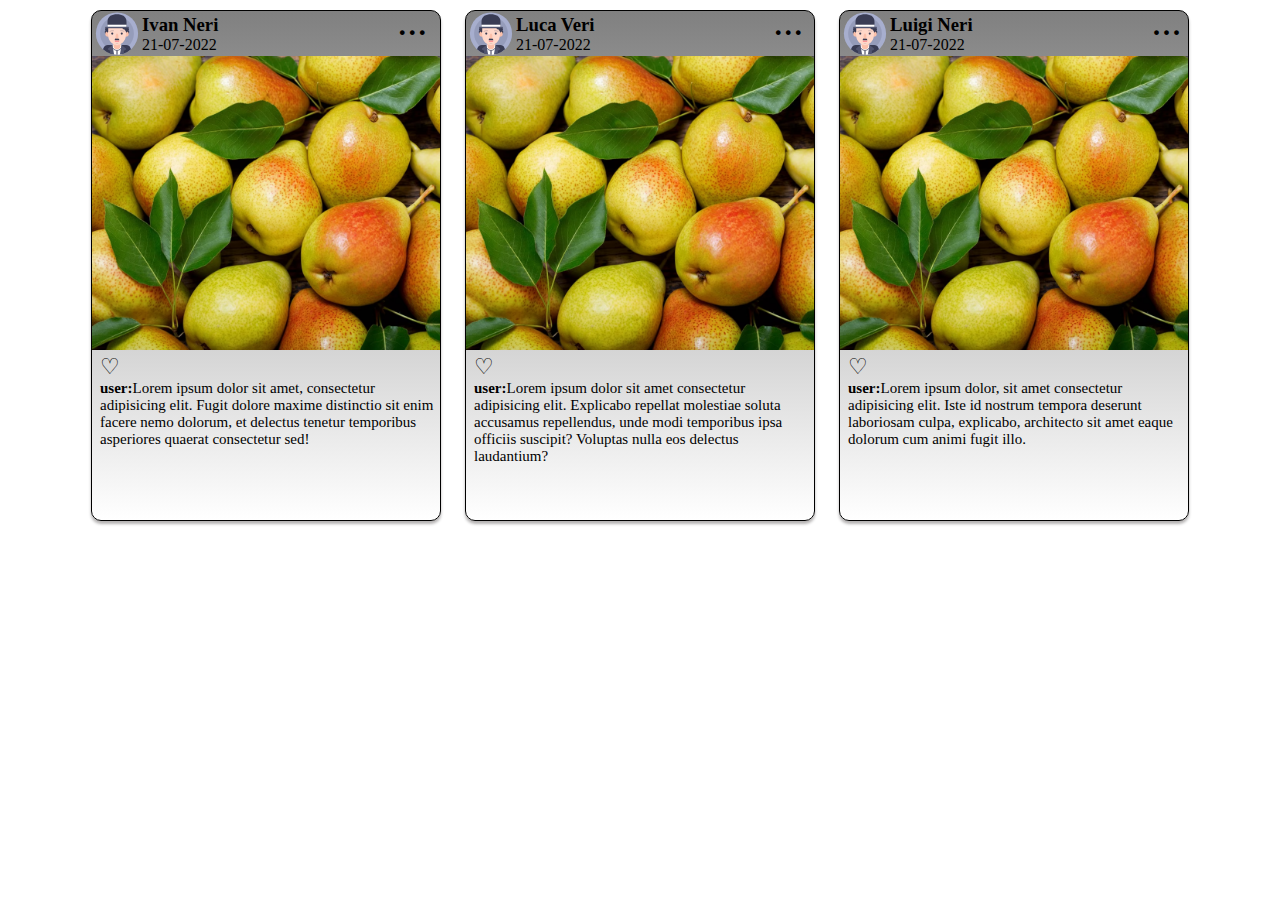
<file: index.html>
<!DOCTYPE html>
<html lang="en">
  <head>
    <meta charset="UTF-8" />
    <meta name="viewport" content="width=device-width, initial-scale=1.0" />
    <title>Document</title>
    <link rel="stylesheet" href="style.css" />
  </head>
  <body>
    <main>
      <section>
        <div class="card">
          <header>
            <img src="logo.svg" class="logo" alt="logo pic" />
            <article class="box">
              <h3>Ivan Neri</h3>
              <time datetime="21-07-2022" class="data">21-07-2022</time>
            </article>
            <a href="#" class="menu-trigger">...</a>
          </header>
          <img src="pere.avif" alt="pic of pears" />
          <article class="description">
            <p class="love">♡</p>
            <p>
              <strong>user:</strong>Lorem ipsum dolor sit amet, consectetur
              adipisicing elit. Fugit dolore maxime distinctio sit enim facere
              nemo dolorum, et delectus tenetur temporibus asperiores quaerat
              consectetur sed!
            </p>
          </article>
        </div>

        <div class="card">
          <header>
            <img src="logo.svg" class="logo" alt="logo pic" />
            <article class="box">
              <h3>Luca Veri</h3>
              <time datetime="21-07-2022" class="data">21-07-2022</time>
            </article>
            <a href="#" class="menu-trigger">...</a>
          </header>
          <img src="pere.avif" alt="pic of pears" />
          <article class="description">
            <p class="love">♡</p>
            <p>
              <strong>user:</strong>Lorem ipsum dolor sit amet consectetur
              adipisicing elit. Explicabo repellat molestiae soluta accusamus
              repellendus, unde modi temporibus ipsa officiis suscipit? Voluptas
              nulla eos delectus laudantium?
            </p>
          </article>
        </div>

        <div class="card">
          <header>
            <img src="logo.svg" class="logo" alt="logo pic" />
            <article class="box">
              <h3>Luigi Neri</h3>
              <time datetime="21-07-2022" class="data">21-07-2022</time>
            </article>

            <a href="#" class="menu-trigger">...</a>
          </header>
          <img src="pere.avif" alt="pic of pears" />
          <article class="description">
            <p class="love">♡</p>
            <p>
              <strong>user:</strong>Lorem ipsum dolor, sit amet consectetur
              adipisicing elit. Iste id nostrum tempora deserunt laboriosam
              culpa, explicabo, architecto sit amet eaque dolorum cum animi
              fugit illo.
            </p>
          </article>
        </div>
      </section>
    </main>
  </body>
</html>
</file>
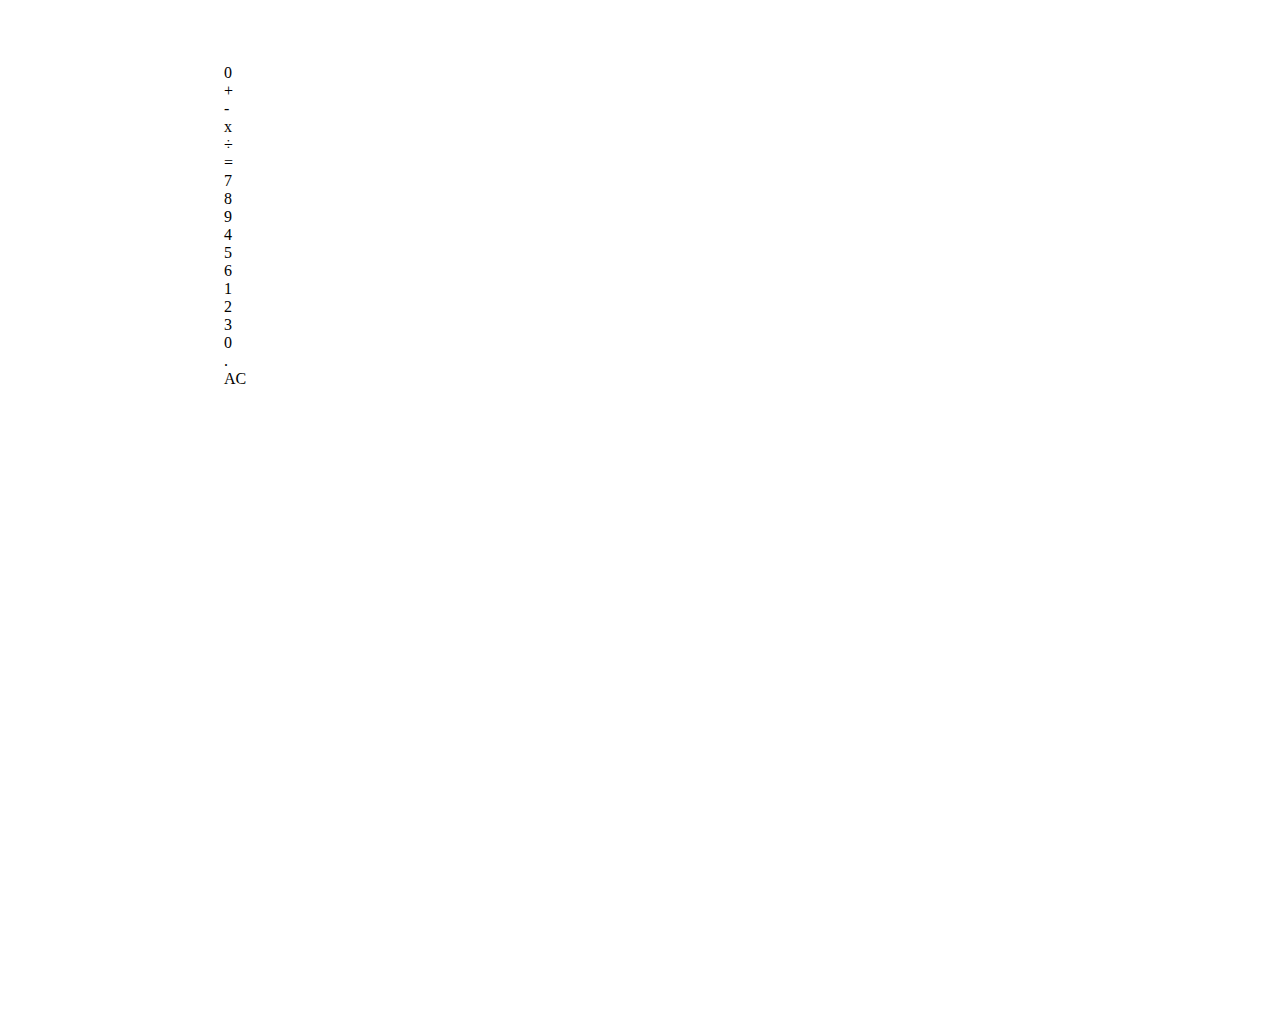
<file: grid.html>
<!DOCTYPE html>
<html lang="en">
<head>
    <meta charset="UTF-8">
    <meta name="viewport" content="width=device-width, initial-scale=1.0">
    <title>Document</title>
    <link rel="stylesheet" href="grid.css">
</head>

</section>
<body>
    
    <section id="calculator">
        <div class="zero">0</div>
        <div class="plus">+</div>
            
            <div class="minium">-</div>
            <div class="x">x</div>
            <div class="divisor">÷</div>
        

        <div class="equals">=</div>
    </div class="number">
            <div class="seven">7</div>
            <div class="eight">8</div>
            <div class="nine">9</div>
            <div class="four">4</div>
            <div class="five">5</div>
            <div class="six">6</div>
            <div class="one">1</div>
            <div class="two">2</div>
            <div class="three">3</div>
            <div class="zero1">0</div>
            <div class="point">.</div>
            <div class="AC">AC</div>      

    </div>
    </section>
</body>
</html>
</file>
<file: style.css>
* {
  margin: 0;
  padding: 0;
  box-sizing: border-box;
}

main {
 
  background-color: rgb(255, 255, 255);
  display: flex;
  align-items: center;
  justify-content: center;
}

section {
  padding: 10px;
  padding-top: 10px;
  display: flex;
  flex-wrap: wrap;
  gap: 1.5em;
  background-color: rgb(255, 255, 255);
}


.card {
 
  width: 350px;
  background-image: linear-gradient(grey, white);
  border: 1px solid black;
  border-radius: 10px;
  padding-bottom: 5%;
}

.logo {
  width: 50px;
  height: 45px;
}

img {
  width: 100%;
}

header {
  display: flex;
  align-items: center;
  justify-content: flex-start;

  width: 100%;
}
.menu-trigger{
  display: flex;
  align-items: center;
  justify-content: flex-end;
 
}
a {
  font-size: 40px;
  text-decoration: none;
  color: black;
  align-self: flex-start;
  width: 60%;
  height: 20px;

}

div {
  box-shadow: 0px 3px 3px #0a00004d;
}


.description {
  display: flex;
  flex-direction: column;
  padding-left: 8px;
 
  font-size: 15px;
  padding-right: 2px;
}


.love {
  font-size: 22px;
}

.box {
  display: flex;
  align-items: flex-start;
  flex-direction: column;
  justify-content: flex-start;
}

@media only screen and (max-width: 768px) {
  body {
    font-size: 16px;
  }

  .card {
    width: 45%;
  }


}

@media only screen and (max-width: 375px) {
  body {
    font-size: 16px;
  }
  .card {
    width: 100%;
    
  }
 
}
</file>
<file: grid.css>
*{
    padding: 0;
    margin: 0;
    box-sizing: border-box;
  }
  body {
    width: 60em;
    margin: auto;
    display:grid;
    gap: 1em;
     grid-template-columns: repeat(3,1fr);
    grid-template-rows: 300px 400px 300px;
    grid-template-areas: 
    "green green green green"
    "yellow red blue" 
    "orange orange blue" ; 
    
  }
  
  section {
    padding: 2em;
    margin: 2em; 
  }
  
  #green {
    width: 100%;
    height: 165px;
    order: 1;
    grid-column: 3 span;
    background-color: #8ffda7;
    
  }
  
  #orange {
    height: 165px;
    order: 5;
    grid-column: 2 span;
    
    background-color: #ffc788;
  }
  
  #yellow {
    width: 250px;
    height: 330px;
    order:2;
    display:grid;
    background-color: #ffff92;
    
  }
  #red {
    width: 250px;
    height: 330px;
    order: 3;
    background-color: #ff919c;
    
  }
  
  #blue {
    width: 100%;
    height: 585px;
    order: 4;
    background-color: #98d2ff;
    grid-row: 4 span;
  }
  
  
  ul {
    padding:0;
  }
  
  li {
    background-color: white;
    padding: 1em;
    display: flex;
    justify-content: space-between;
    margin: 1em;
    
  }
  #yellow>ul>li{
    float: left;
  }
  #red>ul>li{
    float: left;
    position: relative;
    top:45px;
  }
</file>
